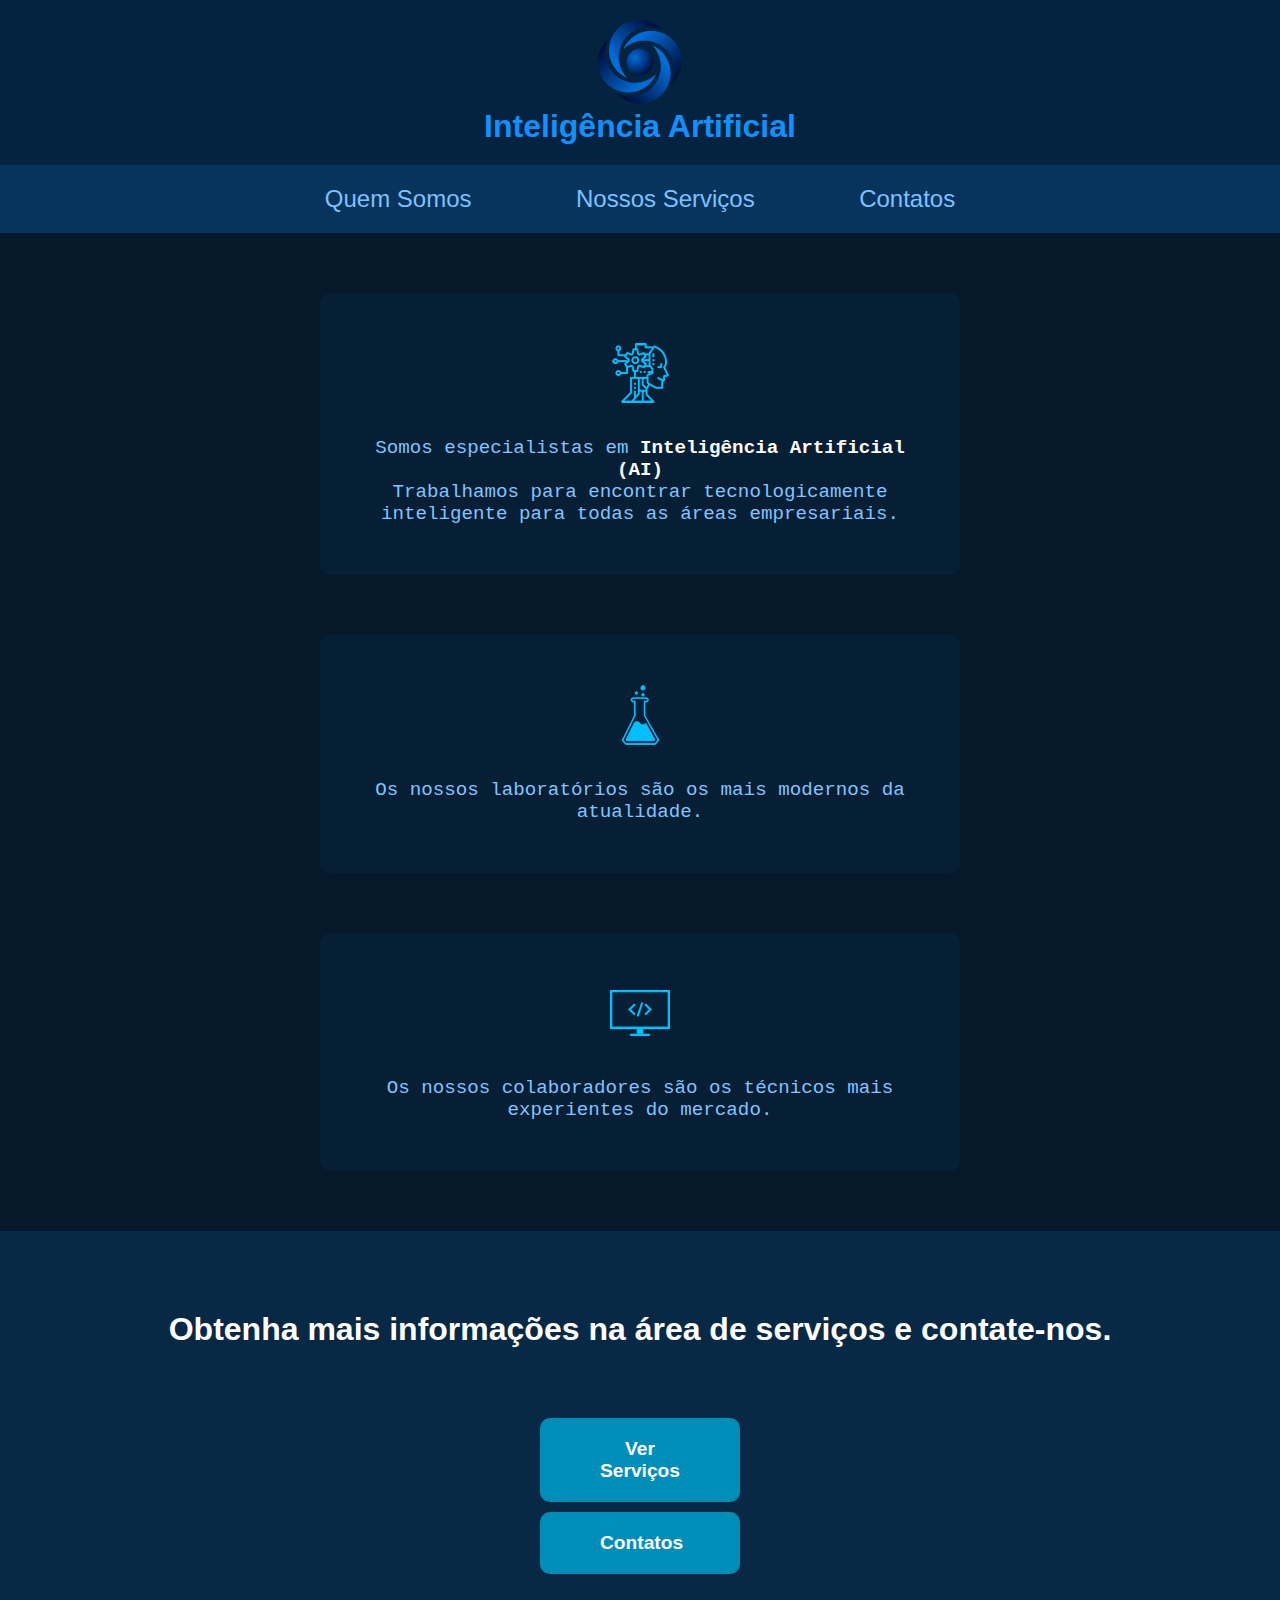
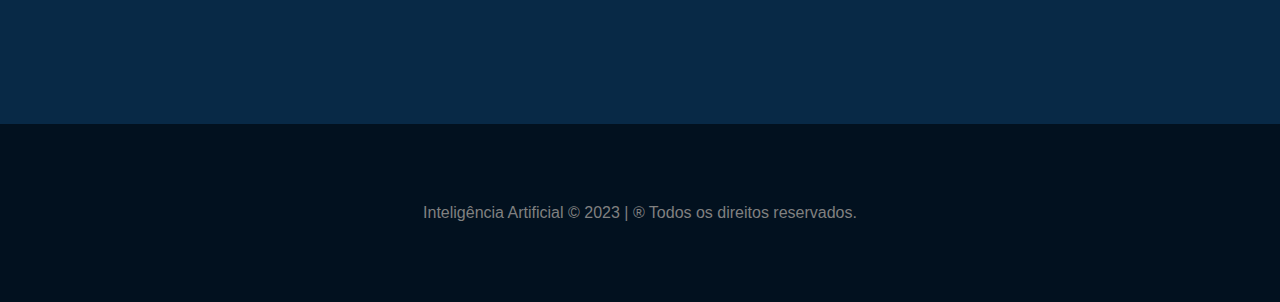
<file: index.html>
<!DOCTYPE html>
<html lang="en">
<head>
    <meta charset="UTF-8">
    <meta http-equiv="X-UA-Compatible" content="IE=edge">
    <meta name="viewport" content="width=device-width, initial-scale=1.0">
    <title>Inteligência Artificial</title>

    <link rel="stylesheet" href="assets/css/style.css">

    <link rel="shortcut icon" href="assets/images/logo_empresa.png" type="image/x-icon">
</head>
<body>
    <!-- cabeçalho -->
    <header class="container-cabecalho">
        <a href="index.html">
            <img src="assets/images/logo_empresa.png" alt="Logo da Empresa">
        </a>
        <h3>Inteligência Artificial</h3>
    </header>

    <!-- navegação -->
    <nav class="container-navegacao">
        <a href="index.html">Quem Somos</a>
        <a href="servicos.html">Nossos Serviços</a>
        <a href="contatos.html">Contatos</a>
    </nav>

    <!-- quem somos -->
    <section class="container-quem-somos">
        <article class="servico">
            <img src="assets/images/icon_ai.png" class="icone" alt="icone">
            <p>
                Somos especialistas em <span class="servico-realce-texto">Inteligência Artificial (AI)</span><br> Trabalhamos para encontrar tecnologicamente inteligente para todas as áreas empresariais.
            </p>
        </article>

        <article class="servico">
            <img src="assets/images/icon_lab.png" class="icone" alt="icone-laboratorio">
            <p>
                Os nossos laboratórios são os mais modernos da atualidade.
            </p>
        </article>

        <article class="servico">
            <img src="assets/images/icon_computer.png" class="icone" alt="icone-computador">
            <p>
                Os nossos colaboradores são os técnicos mais experientes do mercado.
            </p>
        </article>
    </section>

    <!-- ver serviços ou contatos -->
    <section class="container-servicos-contatos">
        <h1>Obtenha mais informações na área de serviços e contate-nos.</h1>
        <div class="botoes-servicos-contatos">
            <a href="serviços.html">Ver Serviços</a>
            <a href="contatos.html">Contatos</a>
        </div>
    </section>

    <footer>
        Inteligência Artificial &copy; 2023 | &reg; Todos os direitos reservados.
    </footer>

</body>
</html>
</file>
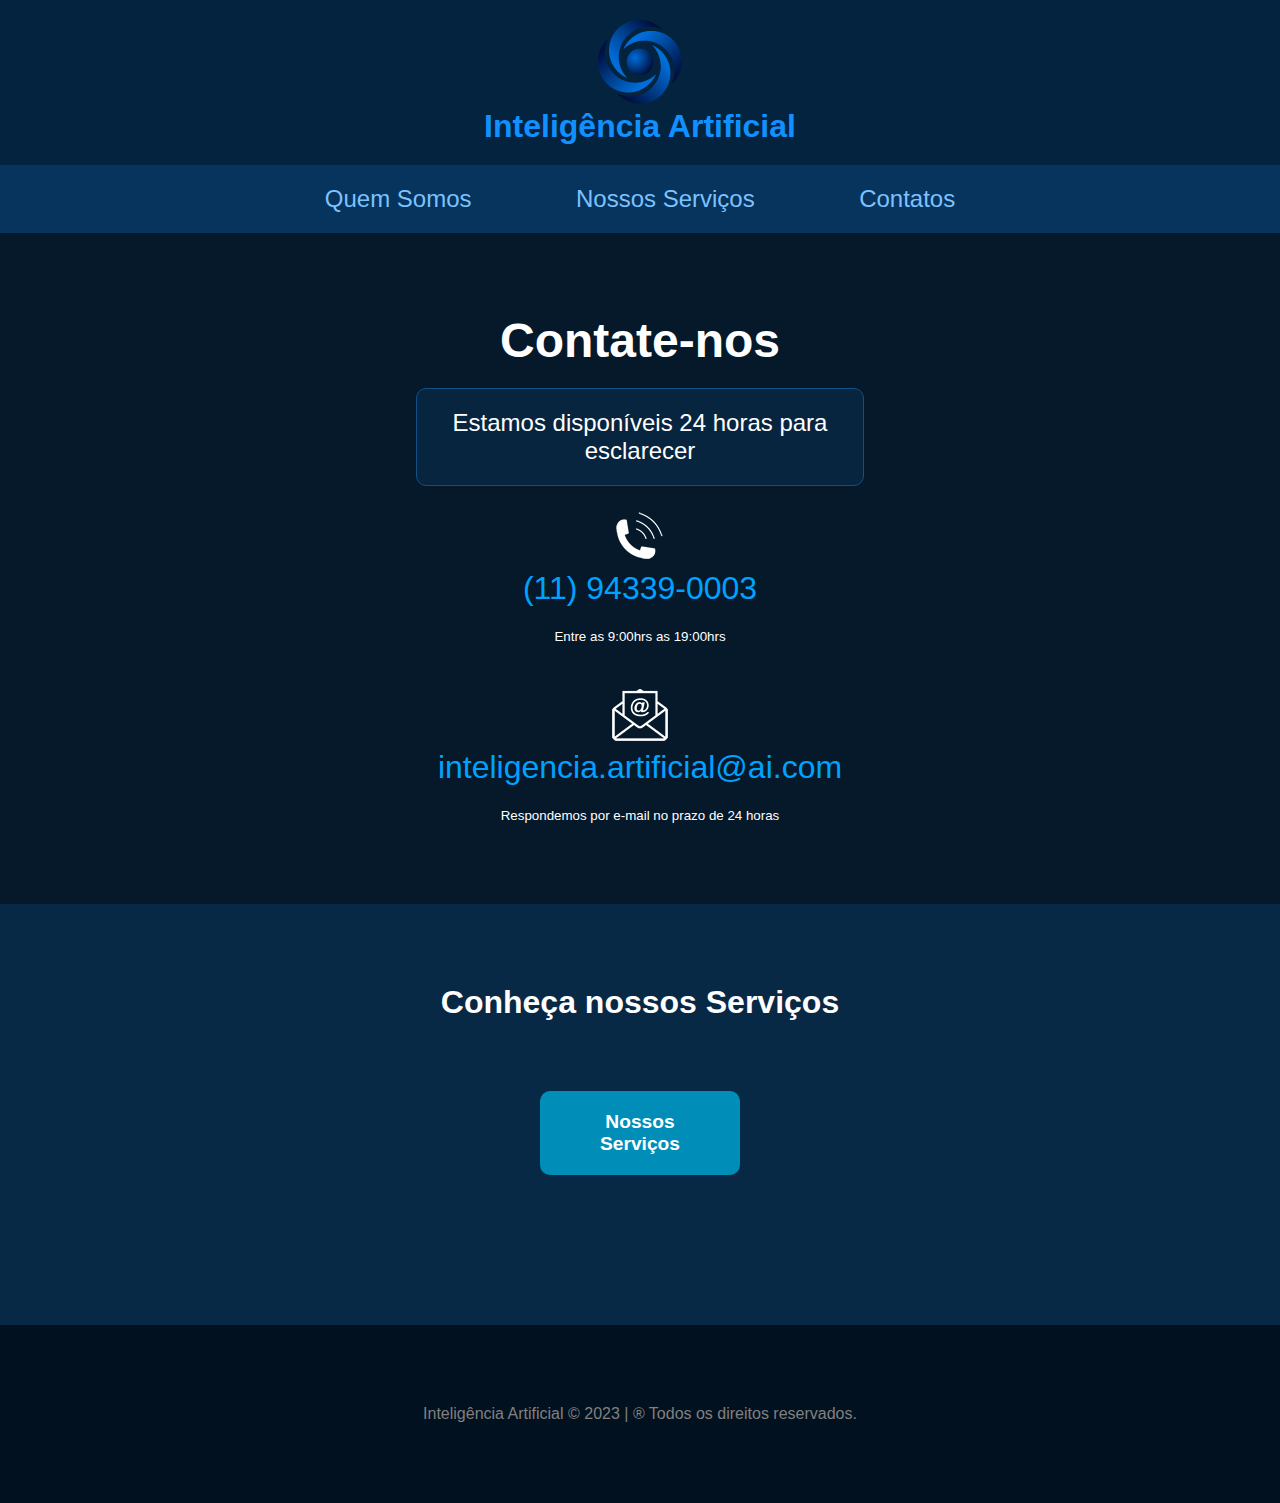
<file: contatos.html>
<!DOCTYPE html>
<html lang="en">
<head>
    <meta charset="UTF-8">
    <meta http-equiv="X-UA-Compatible" content="IE=edge">
    <meta name="viewport" content="width=device-width, initial-scale=1.0">
    <title>Inteligência Artificial</title>

    <link rel="stylesheet" href="assets/css/style.css">

    <link rel="shortcut icon" href="assets/images/logo_empresa.png" type="image/x-icon">
</head>
<body>
    <!-- cabeçalho -->
    <header class="container-cabecalho">
        <a href="index.html">
            <img src="assets/images/logo_empresa.png" alt="Logo da Empresa">
        </a>
        <h3>Inteligência Artificial</h3>
    </header>

    <!-- navegação -->
    <nav class="container-navegacao">
        <a href="index.html">Quem Somos</a>
        <a href="servicos.html">Nossos Serviços</a>
        <a href="contatos.html">Contatos</a>
    </nav>

    <!-- contatos -->
    <section class="container-contatos">        
        
        <h1 class="text-center">Contate-nos</h1>
        <h3 class="text-center">Estamos disponíveis 24 horas para esclarecer</h3>

            <article class="text-center">
                <img src="assets/images/icon_phone.png" alt="telefone">
                <a href="tel:11943390003" class="contatos">(11) 94339-0003</a>
                <small>Entre as 9:00hrs as 19:00hrs</small>
            </article>

            <article class="text-center margin-top-40">
                <img src="assets/images/icon_email.png" alt="email">
                <a href="mailto:inteligencia.artificial@ai.com" class="contatos">inteligencia.artificial@ai.com</a>
                <small>Respondemos por e-mail no prazo de 24 horas</small>
            </article>           
        
    </section>

    <!-- ver serviços ou contatos -->
    <section class="container-servicos-contatos">
        <h1>Conheça nossos Serviços</h1>
        <div class="botoes-servicos-contatos">            
            <a href="servicos.html">Nossos Serviços</a>
        </div>
    </section>

    <footer>
        Inteligência Artificial &copy; 2023 | &reg; Todos os direitos reservados.
    </footer>

</body>
</html>
</file>
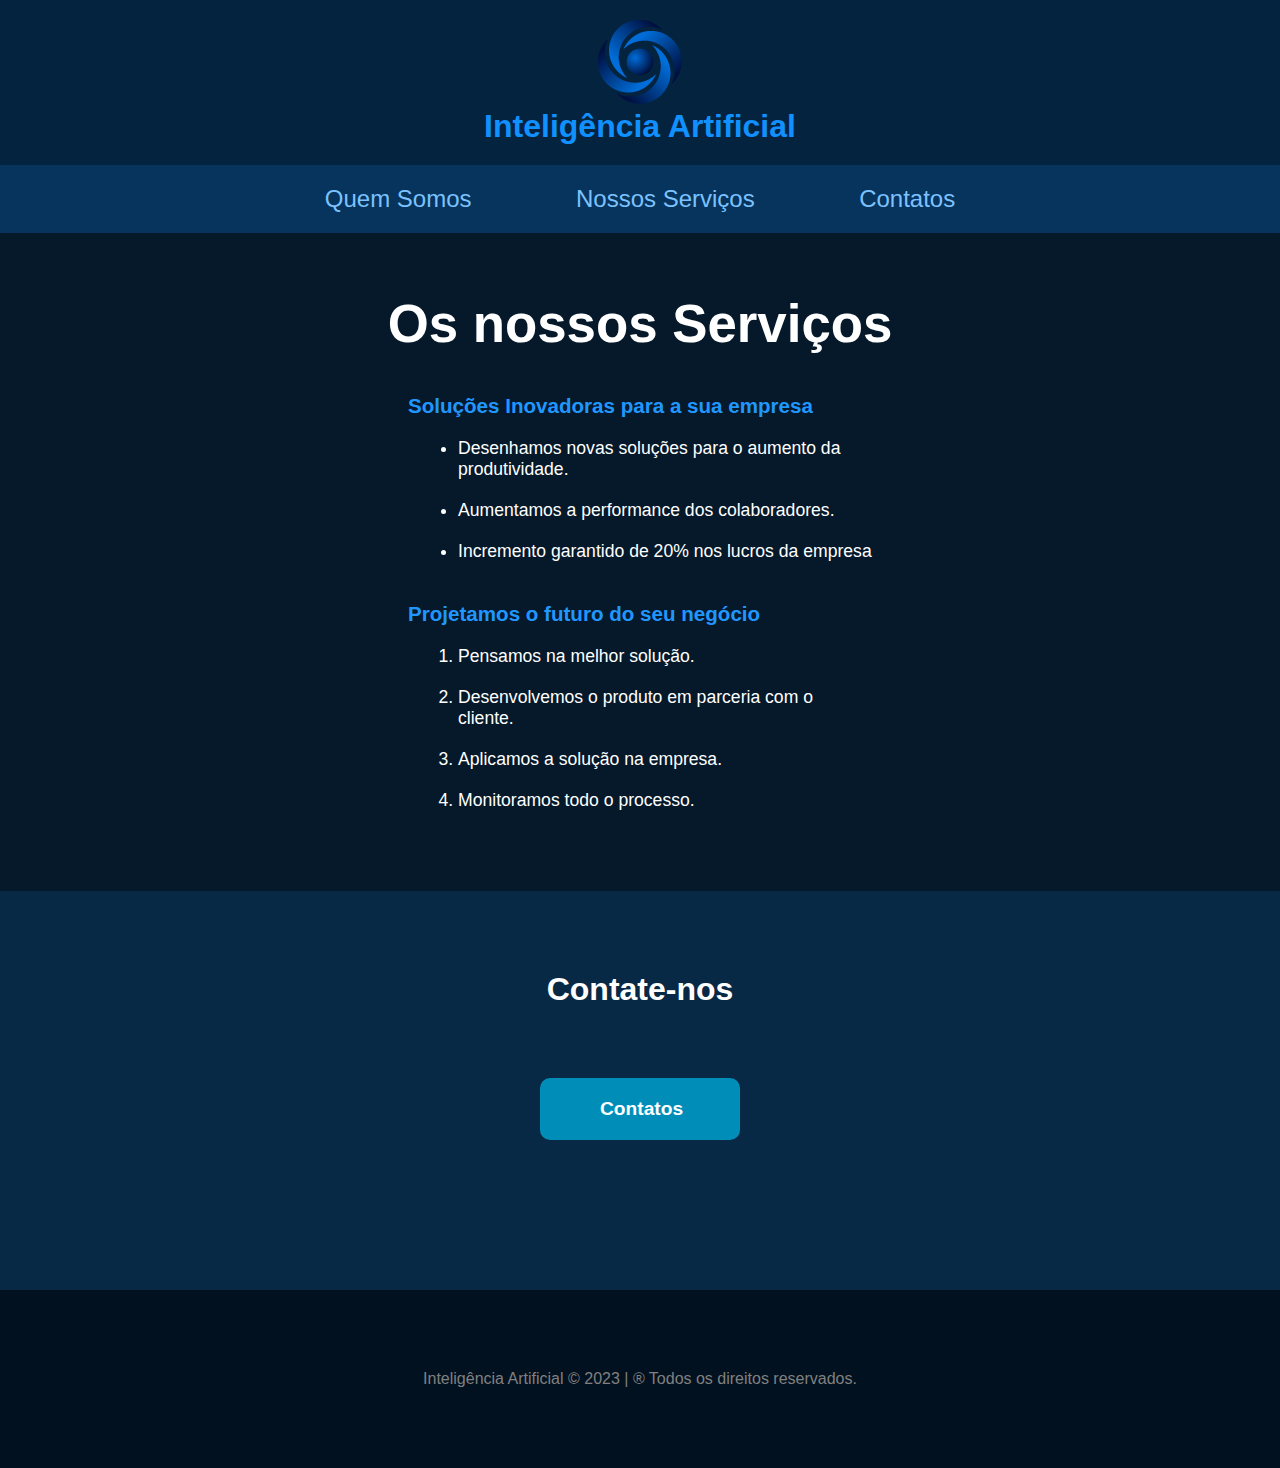
<file: servicos.html>
<!DOCTYPE html>
<html lang="en">
<head>
    <meta charset="UTF-8">
    <meta http-equiv="X-UA-Compatible" content="IE=edge">
    <meta name="viewport" content="width=device-width, initial-scale=1.0">
    <title>Inteligência Artificial</title>

    <link rel="stylesheet" href="assets/css/style.css">

    <link rel="shortcut icon" href="assets/images/logo_empresa.png" type="image/x-icon">
</head>
<body>
    <!-- cabeçalho -->
    <header class="container-cabecalho">
        <a href="index.html">
            <img src="assets/images/logo_empresa.png" alt="Logo da Empresa">
        </a>
        <h3>Inteligência Artificial</h3>
    </header>

    <!-- navegação -->
    <nav class="container-navegacao">
        <a href="index.html">Quem Somos</a>
        <a href="servicos.html">Nossos Serviços</a>
        <a href="contatos.html">Contatos</a>
    </nav>

    <!-- servicos -->
    <section class="container-servicos">
        <h1 class="text-center">Os nossos Serviços</h1>

        <article>
            <h3>Soluções Inovadoras para a sua empresa</h3>
            <ul>
                <li>Desenhamos novas soluções para o aumento da produtividade.</li>
                <li>Aumentamos a performance dos colaboradores.</li>
                <li>Incremento garantido de 20% nos lucros da empresa</li>
            </ul>
        </article>

        <article>
            <h3>Projetamos o futuro do seu negócio</h3>
            <ol>
                <li>Pensamos na melhor solução.</li>
                <li>Desenvolvemos o produto em parceria com o cliente.</li>
                <li>Aplicamos a solução na empresa.</li>
                <li>Monitoramos todo o processo.</li>
            </ol>
        </article>
        
    </section>

    <!-- ver serviços ou contatos -->
    <section class="container-servicos-contatos">
        <h1>Contate-nos</h1>
        <div class="botoes-servicos-contatos">            
            <a href="contatos.html">Contatos</a>
        </div>
    </section>

    <footer>
        Inteligência Artificial &copy; 2023 | &reg; Todos os direitos reservados.
    </footer>

</body>
</html>
</file>
<file: assets/css/style.css>
* {
    margin: 0;
    padding: 0;
    box-sizing: border-box;
}

body {
    font-family: Arial, Helvetica, sans-serif;
    color: white;
}

/* --------------------------------- */
/* geral */
.text-center {
    text-align: center;
}

.margin-top-40 {
    margin-top: 40px;
}

/* --------------------------------- */
.container-cabecalho {
    text-align: center;
    padding: 20px;
    background-color: #04233F;
}

.container-cabecalho h3 {
    font-weight: 600;
    font-size: 2em;
    color: #1190ff;
}

/* --------------------------------- */
.container-navegacao {
    text-align: center;
    padding: 20px;
    background-color: #06345d;
}

.container-navegacao a{
    font-size: 1.5em;
    margin: 0px 50px;
    text-decoration: none;
    color: #7cc2ff;
}

.container-navegacao a:hover {
    color: #ffffff;
}

/* --------------------------------- */
.container-quem-somos {
    background-color: #05192a;
    overflow: auto;
}

.container-quem-somos .servico {
    float: center;
    margin: 60px auto;
    background-color: #061f35;
    width: 50%;
    padding: 50px;
    border-radius: 10px;
    text-align: center;
}

.container-quem-somos .servico .icone {
    margin-bottom: 10px;
}

.container-quem-somos .servico p {
    font-family: 'Courier New', Courier, monospace;
    margin-top: 20px;
    font-size: 1.2em;
    color: #81c4ff;
}

.container-quem-somos .servico-realce-texto {
    color: #ffffff;
    font-weight: bold;
}

/* --------------------------------- */
.container-servicos-contatos {
    background-color: #082946;
    padding: 80px;
    text-align: center;
}

.container-servicos-contatos .botoes-servicos-contatos {
    padding: 60px;
    text-align: center;
}

.botoes-servicos-contatos a {
    display: block;
    max-width: 200px;
    text-decoration: none;
    font-size: 1.2em;
    font-weight: bold;    
    background-color: #008eb9;
    color: white;
    padding: 20px 60px;
    margin: 10px auto;
    border-radius: 10px;
}

.botoes-servicos-contatos a:hover {
    background-color: white;
    color: black;
}

/* --------------------------------- */
footer {
    text-align: center;
    padding: 80px;
    background-color: #02111f;
    color: grey;
}

/* --------------------------------- */
/* CSS pagina Serviços */
.container-servicos {
    background-color: #05192a;
    font-size: 1.1em;
    padding: 60px;
    overflow: auto;
}

.container-servicos h1 {
    font-size: 3em;
    color: #ffffff;
    margin-bottom: 20px;
}

.container-servicos h3 {
    color: #2097ff;
    padding: 20px 0;
}

.container-servicos article {
    width: 40%;
    margin: auto;
    float: center;
}

.container-servicos li {
    margin-bottom: 20px;
    margin-left: 50px;
    color: #ffffff;
}

/* --------------------------------- */
/* CSS pagina Contato */
.container-contatos {
    background-color: #05192a;
    padding: 80px;
}

.container-contatos h1 {
    font-size: 3em;
    color: #ffffff;
    margin-bottom: 20px;
}

.container-contatos h3 {
    font-size: 1.5em;
    font-weight: 100;
    width: 40%;
    margin: auto;
    color: #ffffff;
    margin-bottom: 20px;
    border: 1px solid #105088;
    background-color: #08253f;
    border-radius: 10px;
    padding: 20px;
}

.container-contatos .contatos {
    display: block;
    font-size: 2em;
    text-decoration: none;
    color: #00a2ff;
    margin-bottom: 20px;

}
</file>
